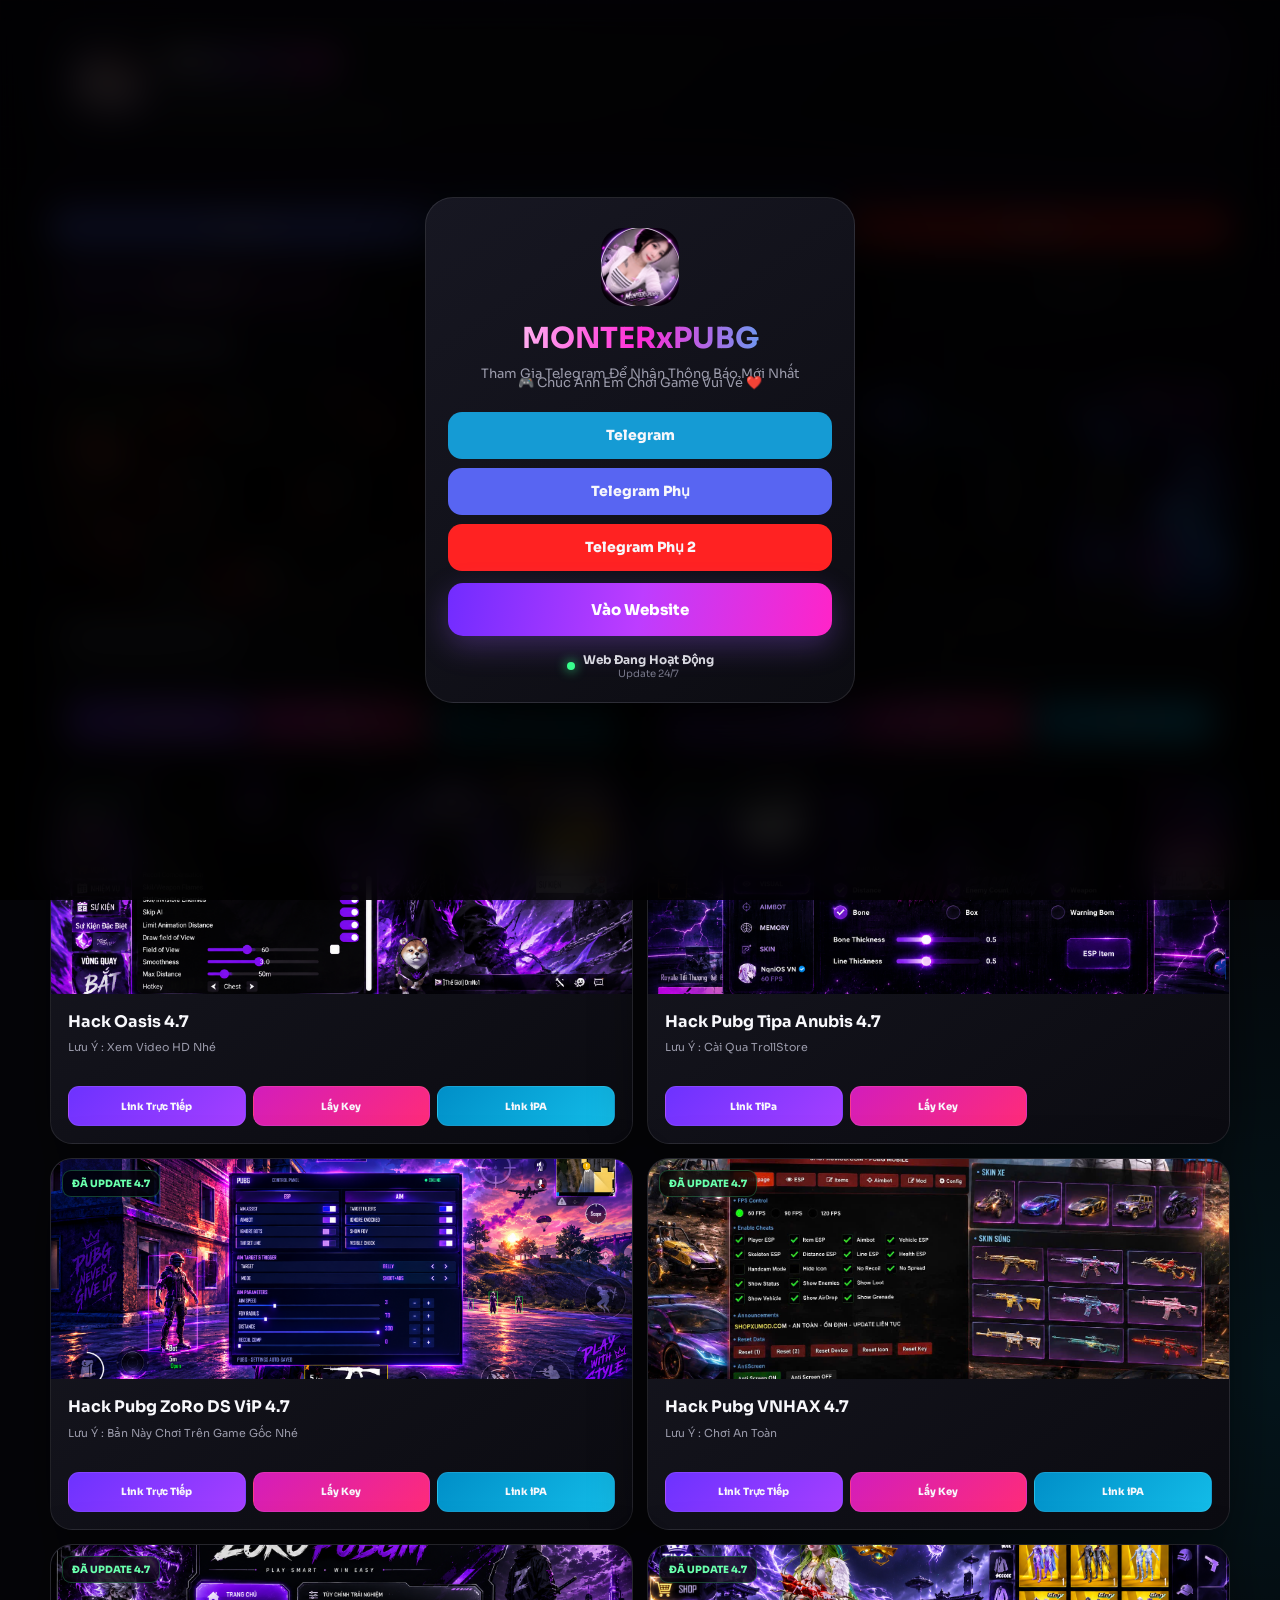
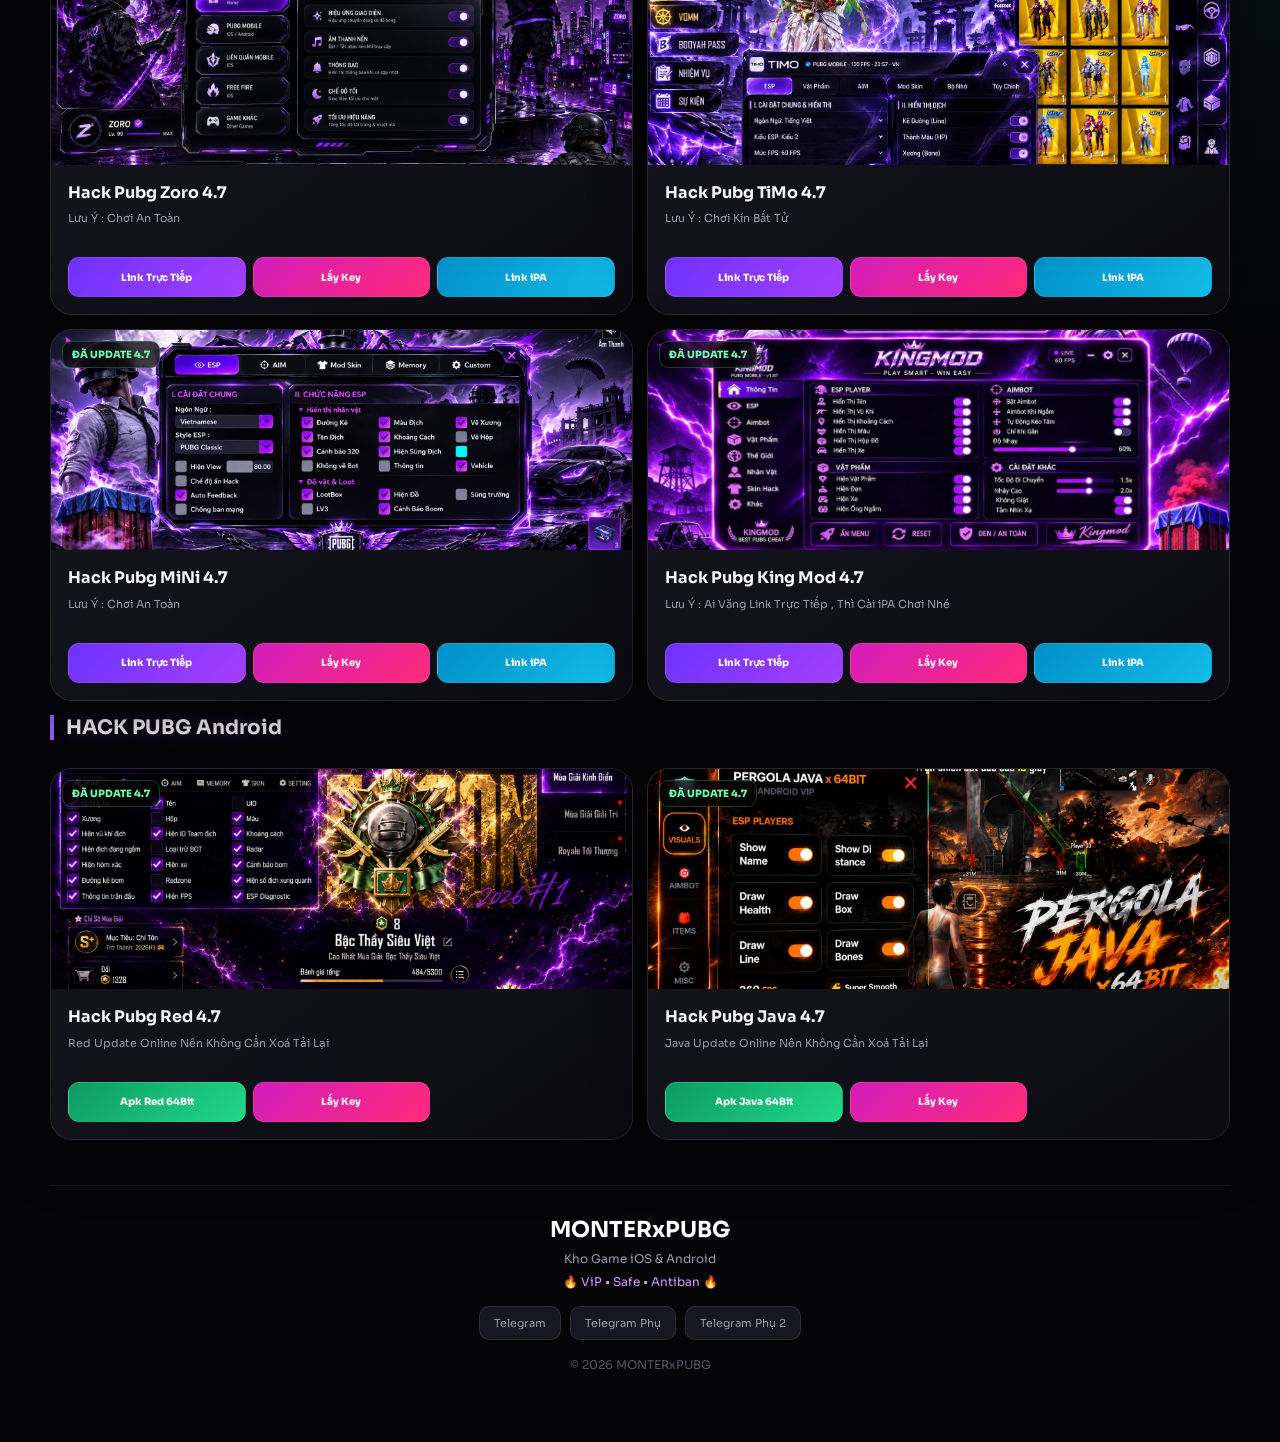
<file: index.html>
<!DOCTYPE html>
<html lang="vi">

<head>

    <meta charset="UTF-8">

    <meta name="viewport"
          content="width=device-width, initial-scale=1.0">

    <title>MONTER</title>

    <meta name="description"
          content="Kho Game iOS & Android">

    <link rel="preconnect" href="https://fonts.googleapis.com">
    <link rel="preconnect" href="https://fonts.gstatic.com" crossorigin>
    <link href="https://fonts.googleapis.com/css2?family=Sora:wght@600;700;800&display=swap" rel="stylesheet">

    <link rel="stylesheet" href="style.css">

</head>

<body>
<div id="logoLoader">
    <img src="./assets/logo/logoi.PNG" alt="MONTERxPUBG">
</div>
<div id="downloadPopup" class="download-popup">

    <div class="download-box">

        <h2>THÔNG BÁO</h2>

        <p class="download-version"></p>

        <p id="downloadMessage"></p>

        <a id="continueDownload" href="#">
            TIẾP TỤC
        </a>

        <button id="cancelDownload">
            Hủy
        </button>

    </div>

</div>

<audio id="bgmusic" loop preload="auto" playsinline>
    <source src="./assets/music/mt8.mp3" type="audio/mpeg">
</audio>

<!-- POPUP -->

<div id="popup" class="popup">

<div class="popup-box">

    <div class="popup-logo">
        <img src="./assets/logo/logoi.PNG" alt="MONTERxPUBG">
    </div>

    <h2>MONTERxPUBG</h2>

    <p class="popup-text">
Tham Gia Telegram Để Nhận Thông Báo Mới Nhất
</p>

<p class="popup-text2">
🎮 Chúc Anh Em Chơi Game Vui Vẻ ❤️
</p>

    <div class="popup-social">

        <a href="https://t.me/monterhax"
           class="popup-social-btn telegram"
           target="_blank">
            Telegram
        </a>

        <a href="https://t.me/montercheat"
           class="popup-social-btn discord"
           target="_blank">
            Telegram Phụ
        </a>

        <a href="https://t.me/MTPUBGiOS"
           class="popup-social-btn youtube"
           target="_blank">
            Telegram Phụ 2
        </a>

    </div>

    <button id="closePopup" class="popup-enter-btn">
        Vào Website
    </button>
<div class="popup-status">
    <span class="online-dot"></span>
    <div>
        <strong>Web Đang Hoạt Động</strong>
        <small>Update 24/7</small>
    </div>
</div>
</div>

</div>

<!-- HEADER -->

<header class="header">

    <div class="logo">

        <img src="./assets/logo/logoi.PNG" class="logo" alt="MONTERxPUBG">

    </div>

    <div class="header-text">

        <h1>MONTER</h1>

        <p>

            Kho Game iOS & Android
    
        </p>
        <p>

            Web Tải Hack & Lấy Key Free Mỗi Ngày
    
        </p>

    </div>

    <button class="header-menu" type="button" aria-label="Mở menu">
        <span></span><span></span><span></span>
    </button>

</header>

<!-- MOBILE MENU -->
<div class="menu-overlay" id="menuOverlay" aria-hidden="true"></div>
<aside class="mobile-menu" id="mobileMenu" aria-hidden="true" aria-label="Menu chính">
  <div class="mobile-menu-head">
    <strong>MONTERxPUBG</strong>
    <button type="button" class="menu-close" id="menuClose" aria-label="Đóng menu">×</button>
  </div>
  <div class="mobile-menu-links">
    <button type="button" data-menu-category="pubg">PUBG MOBILE</button>
    <button type="button" data-menu-category="lqm">LIÊN QUÂN</button>
    <button type="button" data-menu-category="freefire">FREE FIRE</button>
    <button type="button" data-menu-category="allgame">GAME KHÁC</button>
  </div>
  <div class="mobile-menu-social">
    <a href="https://t.me/monterhax" target="_blank" rel="noopener">Telegram</a>
    <a href="https://t.me/montercheat" target="_blank" rel="noopener">Telegram Phụ</a>
    <a href="https://t.me/MTPUBGiOS" target="_blank" rel="noopener">Telegram Phụ 2</a>
  </div>
</aside>

<!-- SOCIAL -->
<!-- ===== THÔNG BÁO ===== -->

<div class="news-bar">

    <div class="news-wrap">
        
        <div class="news-text">

            PUBG MOBILE 4.7 ĐÃ UPDATE ĐẦY ĐỦ • Tham Gia Nhóm Để Nhận Được Thông Báo Sớm Nhất • FREE FIRE ĐÃ UPDATE • LQM iOS ĐÃ UPDATE • KEY RESET 24H
            
        </div>
        
    </div>

</div>
<section class="social-top">

<a class="discord" href="https://discord.gg/yamuuUC6k">💬 Discord</a>

<a class="telegram" href="https://t.me/monterhax">✈ Telegram</a>

<a class="youtube" href="https://youtube.com/@monterios-m.o.d?si=j3nvL7ldtCmqcgjk">▶ YouTube</a>

</section>

<!-- CATEGORY NAV -->
<nav class="category-nav" aria-label="Danh mục game">
  <a class="active" href="#pubg" data-category="pubg">PUBG MOBILE</a>
  <a href="#lqm-section" data-category="lqm">LIÊN QUÂN</a>
  <a href="#freefire-section" data-category="freefire">FREE FIRE</a>
  <a href="#allgame-section" data-category="allgame">GAME KHÁC</a>
</nav>

<!-- MENU -->

<!-- BẮT ĐẦU PHẦN GAME -->
<!-- =========================
PUBG MOBILE
========================= -->

<section class="games game-section" id="pubg" data-game-section="pubg">

<h2>HACK PUBG iOS</h2>

<!-- Dracula Pro -->

<div class="game-card">
<div class="status updated">
    ĐÃ UPDATE 4.7
</div>
<div class="image-box">
    <img src="./assets/images/pubg-dracula.PNG">
</div>

<div class="game-card-body">

<h3>Hack Dracula Pro 4.7</h3>

<p>Lưu Ý : Bật Nhà Phát Triển iOS</p>

<div class="buttons">

    <a class="install" href="itms-services://?action=download-manifest&url=https%3A%2F%2Fappinstall.cloud%2Fplist%2Ffmdanift9999.plist%3Fv%3Dd24dc6b73326e55d">
        Link Trực Tiếp
    </a>

    <a class="key" href="https://link4sub.com/3pv7jpyh">
        Lấy Key
    </a>

    <a class="ipa" href="https://appinstall.cloud/package-cache/fmdanift9999/zc3lixo-f4028-fast.ipa?pcv=20260910-direct-cdn-v1&r2p=1">
Link iPA
</a>

</div>

</div>

</div>

<!-- Luxury -->
<div class="game-card">
    <div class="status updated">
    ĐÃ UPDATE 4.7
</div>
    <div class="image-box">
    <img src="./assets/images/pubg-luxury.PNG">
</div>

    <div class="game-card-body">

    <h3>Hack Pubg Luxury 4.7</h3>
    <p>Tap 3 Ngón Vào Màn Để Mở Menu</p>

    <div class="buttons">

    <a class="install" href="itms-services://?action=download-manifest&url=https%3A%2F%2Fappinstall.cloud%2Fplist%2Fhecoiwc02222.plist%3Fv%3Dd1a1a458d3748e2e">
        Link Trực Tiếp
    </a>

    <a class="key" href="https://link4sub.com/gdektf23">
        Lấy Key
    </a>

    <a class="ipa" href="https://appinstall.cloud/package-cache/hecoiwc02222/3ts7n0k-f4034-fast.ipa?pcv=20260910-direct-cdn-v1&r2p=1">
Link iPA
</a>

</div>

</div>

</div>

    <!-- OASIS -->

<div class="game-card">
<div class="status updated">
    ĐÃ UPDATE 4.7
</div>
<div class="image-box">
    <img src="./assets/images/pubg-oasis.PNG">
</div>

<div class="game-card-body">

<h3>Hack Oasis 4.7</h3>

<p>Lưu Ý : Xem Video HD Nhé</p>

<div class="buttons">

    <a class="install" href="itms-services://?action=download-manifest&url=https%3A%2F%2Fappinstall.cloud%2Fplist%2Fhsd58s5r1111.plist%3Fv%3D3269160326f98807">
        Link Trực Tiếp
    </a>

    <a class="key" href="https://link4sub.com/3pv7jpyh">
        Lấy Key
    </a>

    <a class="ipa" href="https://appinstall.cloud/package-cache/hsd58s5r1111/sgwq8fi-f3921-fast.ipa?pcv=20260910-direct-cdn-v1&r2p=1">
Link iPA
</a>

</div>

</div>

</div>
    
<!-- Tipa -->

<div class="game-card">
<div class="status updated">
    ĐÃ UPDATE 4.7
</div>
<div class="image-box">
    <img src="./assets/images/pubg-tipa.PNG">
</div>

<div class="game-card-body">

<h3>Hack Pubg Tipa Anubis 4.7</h3>

<p>Lưu Ý : Cài Qua TrollStore</p>

<div class="buttons">

    <a class="install tipa" href="https://appinstall.cloud/package-cache/tfb0b2v11111/xrgewul-f4014-fast.tipa?pcv=20260910-direct-cdn-v1&r2p=1">
        Link TiPa
    </a>

    <a class="key" href="https://link4sub.com/3pv7jpyh">
        Lấy Key
    </a>

</div>

</div>

</div>

    <!-- TOOL PUBG -->
<div class="game-card">
    <div class="status updated">
    ĐÃ UPDATE 4.7
</div>
    <div class="image-box">
    <img src="./assets/images/pubg-toolios.PNG">
</div>

    <div class="game-card-body">

    <h3>Hack Pubg ZoRo DS ViP 4.7</h3>
    <p>Lưu Ý : Bản Này Chơi Trên Game Gốc Nhé</p>

    <div class="buttons">

    <a class="install" href="itms-services://?action=download-manifest&url=https%3A%2F%2Fappinstall.cloud%2Fplist%2Fatetcy600000.plist%3Fv%3D9593e46fd06ac24a">
        Link Trực Tiếp
    </a>

    <a class="key" href="https://link4sub.com/3pv7jpyh">
        Lấy Key
    </a>

        <a class="ipa" href="https://appinstall.cloud/package-cache/atetcy600000/ecuegem-f4004-fast.ipa?pcv=20260910-direct-cdn-v1&r2p=1">
Link iPA
</a>
        
</div>

</div>

</div>

<!-- VNHAX PUBG -->

<div class="game-card">
<div class="status updated">
    ĐÃ UPDATE 4.7
</div>
<div class="image-box">
    <img src="./assets/images/pubg-vnhax.JPG">
</div>

<div class="game-card-body">

<h3>Hack Pubg VNHAX 4.7</h3>

<p>Lưu Ý : Chơi An Toàn</p>

<div class="buttons">

    <a class="install" href="itms-services://?action=download-manifest&url=https%3A%2F%2Fappinstall.cloud%2Fplist%2Fjp2tnws33333.plist%3Fv%3D4f66b5c82a2e2086">
        Link Trực Tiếp
    </a>

    <a class="key" href="https://link4sub.com/3pv7jpyh">
        Lấy Key
    </a>

    <a class="ipa" href="https://appinstall.cloud/package-cache/jp2tnws33333/ykxd8qg-f4031-fast.ipa?pcv=20260910-direct-cdn-v1&r2p=1">
Link iPA
</a>

</div>

</div>

</div>


<!-- PUBG ZORO -->

<div class="game-card">
<div class="status updated">
    ĐÃ UPDATE 4.7
</div>
<div class="image-box">
    <img src="./assets/images/pubg-zorov.PNG">
</div>

<div class="game-card-body">

<h3>Hack Pubg Zoro 4.7</h3>

<p>Lưu Ý : Chơi An Toàn</p>

<div class="buttons">

    <a class="install" href="itms-services://?action=download-manifest&url=https%3A%2F%2Fappinstall.cloud%2Fplist%2Forcghgcr5555.plist%3Fv%3D61dfe10750aa0ce1">
        Link Trực Tiếp
    </a>

    <a class="key" href="https://link4sub.com/x88ng33n">
        Lấy Key
    </a>

    <a class="ipa" href="https://appinstall.cloud/package-cache/orcghgcr5555/cqoc9yb-f3796-fast.ipa?pcv=20260910-direct-cdn-v1&r2p=1">
Link iPA
</a>
    
</div>

</div>

</div>

    <!-- Timo -->
<div class="game-card">
    <div class="status updated">
    ĐÃ UPDATE 4.7
</div>
    <div class="image-box">
    <img src="./assets/images/pubg-timo.PNG">
</div>

    <div class="game-card-body">

    <h3>Hack Pubg TiMo 4.7</h3>
    <p>Lưu Ý : Chơi Kín Bất Tử</p>

    <div class="buttons">

    <a class="install" href="https://ipa.authtool.app/api/install/6afb3e1308cfcbdaa0c1ab56">
        Link Trực Tiếp
    </a>

    <a class="key" href="https://link4sub.com/qb97ybjy">
        Lấy Key
    </a>

    <a class="ipa" href="https://is.gd/12mCD9">
Link iPA
</a>

</div>

</div>

</div>

    <!-- PUBG MINI -->
<div class="game-card">
    <div class="status updated">
    ĐÃ UPDATE 4.7
</div>
    <div class="image-box">
    <img src="./assets/images/pubg-mini.PNG">
</div>

    <div class="game-card-body">

    <h3>Hack Pubg MiNi 4.7</h3>
    <p>Lưu Ý : Chơi An Toàn</p>

    <div class="buttons">

    <a class="install" href="itms-services://?action=download-manifest&url=https%3A%2F%2Fappinstall.cloud%2Fplist%2Fisefebt91111.plist%3Fv%3Df6a49406f87941f3">
        Link Trực Tiếp
    </a>

    <a class="key" href="https://link4sub.com/3pv7jpyh">
        Lấy Key
    </a>

    <a class="ipa" href="https://appinstall.cloud/package-cache/isefebt91111/htqr9vp-f4032-fast.ipa?pcv=20260910-direct-cdn-v1&r2p=1">
Link iPA
</a>

</div>

</div>

</div>

    <!-- KING MOD -->
<div class="game-card">
    <div class="status updated">
    ĐÃ UPDATE 4.7
</div>
    <div class="image-box">
    <img src="./assets/images/pubg-kingmod.jpg">
</div>

    <div class="game-card-body">

    <h3>Hack Pubg King Mod 4.7</h3>
    <p>Lưu Ý : Ai Văng Link Trực Tiếp , Thì Cài iPA Chơi Nhé</p>

    <div class="buttons">

    <a class="install" href="itms-services://?action=download-manifest&url=https%3A%2F%2Fappinstall.cloud%2Fplist%2F17xw5r3p5555.plist%3Fv%3Df5956aa6212c7dc1">
        Link Trực Tiếp
    </a>

    <a class="key" href="https://link4sub.com/3pv7jpyh">
        Lấy Key
    </a>

    <a class="ipa" href="https://appinstall.cloud/package-cache/vk5yuwyh0000/vqnsq4v-f4008-fast.ipa?pcv=20260910-direct-cdn-v1&r2p=1">
Link iPA
</a>

</div>

</div>

</div>
    
 <h2>HACK PUBG Android</h2>
<!-- PUBG Android Red -->

<div class="game-card">
<div class="status updated">
    ĐÃ UPDATE 4.7
</div>
<div class="image-box">
    <img src="./assets/images/pubg-red.PNG">
</div>

<div class="game-card-body">

<h3>Hack Pubg Red 4.7</h3>

<p>Red Update Online Nên Không Cần Xoá Tải Lại</p>

<div class="buttons">

    <a class="install apk64" href="https://t.me/montercheat/200">
        Apk Red 64Bit
    </a>

    <a class="key" href="https://link4sub.com/jfkef8cz">
        Lấy Key
    </a>

</div>

</div>

</div>

<!-- PUBG Android Java -->

<div class="game-card">
<div class="status updated">
    ĐÃ UPDATE 4.7
</div>
<div class="image-box">
    <img src="./assets/images/pubg-java.PNG">
</div>

<div class="game-card-body">

<h3>Hack Pubg Java 4.7</h3>

<p>Java Update Online Nên Không Cần Xoá Tải Lại</p>

<div class="buttons">

    <a class="install apk64" href="https://t.me/montercheat/201">
        Apk Java 64Bit
    </a>

    <a class="key" href="https://link4sub.com/md2h4pyf">
        Lấy Key
    </a>

</div>

</div>

</div>

</section>

<!-- =========================
LIÊN QUÂN MOBILE
========================= -->

<section class="category game-section" id="lqm-section" data-game-section="lqm">

<h2 id="lqm">HACK LQM iOS</h2>

<!-- Dracula Pro -->

<div class="game-card">
<div class="status updated">
    ĐÃ UPDATE MÙA S4
</div>
<div class="image-box">
    <img src="./assets/images/lqm-dracula.JPG">
</div>

<div class="game-card-body">

<h3>Hack Liên Quân Dracula</h3>

<p>Liên Quân Mùa S4</p>

<div class="buttons">

    <a class="install" href="itms-services://?action=download-manifest&url=https%3A%2F%2Fappinstall.cloud%2Fplist%2Fpklbyzh25555.plist%3Fv%3D292bf428b2583ee1">
       Link Trực Tiếp
    </a>

    <a class="key" href="https://link4sub.com/ryfv76em">
        Lấy Key
    </a>

    <a class="ipa" href="https://appinstall.cloud/package-cache/pklbyzh25555/ke4p6bk-f2706-fast.ipa?pcv=20260910-direct-cdn-v1&r2p=1">
Link iPA
</a>

</div>

</div>

</div>

<!-- Chấp Tố Độc Quyền -->

<div class="game-card">
<div class="status updated">
    ĐÃ UPDATE MÙA S4
</div>
<div class="image-box">
    <img src="./assets/images/lqm-chaptodocquyen.png">
</div>

<div class="game-card-body">

<h3>Hack Liên Quân ZoRo Chấp Tố</h3>

<p>Liên Quân Mùa S4</p>

<div class="buttons">

    <a class="install" href="itms-services://?action=download-manifest&url=https%3A%2F%2Fappinstall.cloud%2Fplist%2Fyqqgevbn6666.plist%3Fv%3D41e147b417aa47de">
       Link Trực Tiếp
    </a>

    <a class="key" href="https://link4sub.com/3pv7jpyh">
        Lấy Key
    </a>

    <a class="ipa" href="https://appinstall.cloud/package-cache/yqqgevbn6666/wq0cged-f4027-fast.ipa?pcv=20260910-direct-cdn-v1&r2p=1">
Link iPA
</a>

</div>

</div>

</div>

<!-- YORO YONG -->

<div class="game-card">
<div class="status updated">
    ĐÃ UPDATE MÙA S4
</div>
<div class="image-box">
    <img src="./assets/images/lqm-yoroyong.jpg">
</div>

<div class="game-card-body">

<h3>Hack Liên Quân Cân Tố</h3>

<p>Lưu Ý : Không Dùng AimBot</p>
<p>Đừng Để Dồn Quá Nhiều Phiếu , Phang Chill Chill Cân Tố</p>

<div class="buttons">

    <a class="install" href="itms-services://?action=download-manifest&url=https%3A%2F%2Fappinstall.cloud%2Fplist%2Fskbpend38888.plist%3Fv%3Dfe7ee2d420e6aff2">
        Link Trực Tiếp
    </a>

    <a class="key" href="https://link4sub.com/3pv7jpyh">
        Lấy Key
    </a>
    
    <a class="ipa" href="https://appinstall.cloud/package-cache/skbpend38888/7ippq0m-f3489-fast.ipa?pcv=20260910-direct-cdn-v1&r2p=1">
Link iPA
</a>

</div>

</div>

</div>

    <!-- Zoro -->

<div class="game-card">
<div class="status updated">
    ĐÃ UPDATE MÙA S4
</div>
<div class="image-box">
    <img src="./assets/images/lqm-zoro.jpg">
</div>

<div class="game-card-body">

<h3>Hack Liên Quân ZoRo</h3>

<p>Liên Quân Mùa S4</p>

<div class="buttons">

    <a class="install" href="itms-services://?action=download-manifest&url=https%3A%2F%2Fappinstall.cloud%2Fplist%2F03vr6eix4444.plist%3Fv%3D2aa950d86201c101">
        Link Trực Tiếp
    </a>

    <a class="key" href="https://link4sub.com/k3u2pmdc">
        Lấy Key
    </a>

    <a class="ipa" href="https://appinstall.cloud/package-cache/03vr6eix4444/vkak8vk-f4044-fast.ipa?pcv=20260910-direct-cdn-v1&r2p=1">
Link iPA
</a>

</div>

</div>

</div>

    <!-- ZORO VIP -->

<div class="game-card">
<div class="status updated">
    ĐÃ UPDATE MÙA S4
</div>
<div class="image-box">
    <img src="./assets/images/lqm-zorov2.jpg">
</div>

<div class="game-card-body">

<h3>Hack Liên Quân ZoRo Vip</h3>

<p>Liên Quân Mùa S4</p>

<div class="buttons">

    <a class="install" href="itms-services://?action=download-manifest&url=https%3A%2F%2Fappinstall.cloud%2Fplist%2Fg3arzqfs5555.plist%3Fv%3D7f3f97ee6e9320fc">
        Link Trực Tiếp
    </a>

    <a class="key" href="https://link4sub.com/tj82azxg">
        Lấy Key
    </a>

    <a class="ipa" href="https://appinstall.cloud/package-cache/g3arzqfs5555/su8no85-f3296-fast.ipa?pcv=20260910-direct-cdn-v1&r2p=1">
Link iPA
</a>
</div>

</div>

</div>

    <!-- ZORO CHẤP TỐ ESP -->

<div class="game-card">
<div class="status updated">
    ĐÃ UPDATE MÙA S4
</div>
<div class="image-box">
    <img src="./assets/images/lqm-zorochaptoesp.PNG">
</div>

<div class="game-card-body">

<h3>Hack Liên Quân ZoRo Chấp Tố Esp</h3>

<p>Liên Quân Mùa S4</p>

<div class="buttons">

    <a class="install" href="itms-services://?action=download-manifest&url=https%3A%2F%2Fappinstall.cloud%2Fplist%2Fbuddv1iv4444.plist%3Fv%3D23dfb247d3810fa5">
        Link Trực Tiếp
    </a>

    <a class="key" href="https://link4sub.com/3pv7jpyh">
        Lấy Key
    </a>

    <a class="ipa" href="https://appinstall.cloud/package-cache/buddv1iv4444/kloeovk-f4029-fast.ipa?pcv=20260910-direct-cdn-v1&r2p=1">
Link iPA
</a>
</div>

</div>

</div>

    <!-- ADR ZORO CHẤP TỐ ESP -->

<div class="game-card">
<div class="status updated">
    ĐÃ UPDATE MÙA S4
</div>
<div class="image-box">
    <img src="./assets/images/lqm-adrchapto.JPG">
</div>

<div class="game-card-body">

<h3>Hack Liên Quân ZoRo Chấp Tố Esp</h3>

<p>Bản Này Dành Cho Android Chấp Tố</p>

<div class="buttons">

    <a class="install" href="https://appinstall.cloud/package-cache/oe0uhn011111/jdsx4fk-f2878-fast.apk?pcv=20260910-direct-cdn-v1&r2p=1">
        Link Apk
    </a>

    <a class="key" href="https://link4sub.com/3pv7jpyh">
        Lấy Key
    </a>

</div>

</div>

</div>

</section>
<!-- =========================
FREE FIRE
========================= -->

<section class="category game-section" id="freefire-section" data-game-section="freefire">

<h2 id="ff">HACK FREE FIRE iOS</h2>

<!-- Free Fire iOS -->

<div class="game-card">
<div class="status updated">
    ĐÃ UPDATE Ob55
</div>
<div class="image-box">
    <img src="./assets/images/freefire-sophiacheat.jpg">
</div>

<div class="game-card-body">

<h3>Hack Free Fire SophiaCheat</h3>
    
<div class="buttons">

    <a class="ipa" href="https://appinstall.cloud/package-cache/hfcq44q33333/0ugg73i-f3591-fast.ipa?pcv=20260910-direct-cdn-v1&r2p=1">
Link iPA
</a>

    <a class="key" href="https://link4sub.com/3pv7jpyh">
        Lấy Key
    </a>
</div>

</div>

</div>

    <!-- Free Fire Proxy -->

<div class="game-card">
<div class="status updated">
    ĐÃ UPDATE Ob55
</div>
<div class="image-box">
    <img src="./assets/images/freefire-proxy.PNG">
</div>

<div class="game-card-body">

<h3>Hack Free Fire Proxy</h3>
    
<div class="buttons">

    <a class="install" href="http://180.93.33.219:4002/mizze/">
        Link Trực Tiếp
    </a>

    <a class="key" href="https://link4sub.com/3pv7jpyh">
        Lấy Key
    </a>

</div>

</div>

</div>

    <!-- Free Fire GG -->

<div class="game-card">
<div class="status updated">
    ĐÃ UPDATE Ob55
</div>
<div class="image-box">
    <img src="./assets/images/freefire-gamegoc.PNG">
</div>

<div class="game-card-body">

<h3>Hack Free Fire VN</h3>
<p>Lưu Ý : Bản Này Chơi Trên Game Gốc Nhé</p>
    
<div class="buttons">

    <a class="install" href="itms-services://?action=download-manifest&url=https%3A%2F%2Fappinstall.cloud%2Fplist%2Fiixa99l33333.plist%3Fv%3D757e97c845a5f0e1">
        Link Trực Tiếp
    </a>

    <a class="key" href="https://link4sub.com/3pv7jpyh">
        Lấy Key
    </a>

    <a class="ipa" href="https://appinstall.cloud/package-cache/iixa99l33333/bqmcqmb-f4005-fast.ipa?pcv=20260910-direct-cdn-v1&r2p=1">
Link iPA
</a>
    
</div>

</div>

</div>
    
<!-- Free Fire Migul -->

<div class="game-card">
<div class="status updated">
    ĐÃ UPDATE Ob55
</div>
<div class="image-box">
    <img src="./assets/images/freefire-migul.PNG">
</div>

<div class="game-card-body">

<h3>Hack Free Fire Migul</h3>

<p>Bản Này Gần Như Đã Fix All Lỗi Văng Nếu Máy Của Anh Em Mạnh</p>
<p>Máy Yếu Từ 11Prm Không Chịu Nổi Sẽ Văng Nhiều Hơn</p>
    
<div class="buttons">

    <a class="install" href="itms-services://?action=download-manifest&url=https%3A%2F%2Fappinstall.cloud%2Fplist%2Fvjgqyr522222.plist%3Fv%3D19a30e34aea02799">
        Link Trực Tiếp
    </a>

    <a class="key" href="https://link4sub.com/3pv7jpyh">
        Lấy Key
    </a>

    <a class="ipa" href="https://appinstall.cloud/package-cache/vjgqyr522222/a0v0whg-f3557-fast.ipa?pcv=20260910-direct-cdn-v1&r2p=1">
Link iPA
</a>

</div>

</div>

</div>

    <!-- Free Fire ZoRo -->

<div class="game-card">
<div class="status updated">
    ĐÃ UPDATE Ob55
</div>
<div class="image-box">
    <img src="./assets/images/freefire-zoro.PNG">
</div>

<div class="game-card-body">

<h3>Hack Free Fire ZoRo</h3>

<p>Bản Này Hỗ Trợ All iOS</p>
    
<div class="buttons">

    <a class="ipa" href="https://appinstall.cloud/package-cache/mk4qwuhb1111/stkwvqx-f2792-fast.ipa?pcv=20260910-direct-cdn-v1&r2p=1">
Link iPA
</a>

    <a class="key" href="https://link4sub.com/p3yurmn2">
        Lấy Key
    </a>

</div>

</div>

</div>
    
<!-- Tipa Free Fire -->

<div class="game-card">
<div class="status updated">
    ĐÃ UPDATE Ob55
</div>
<div class="image-box">
    <img src="./assets/images/freefire-tipa.PNG">
</div>

<div class="game-card-body">

<h3>Tipa Free Fire</h3>

<p>Cài Qua TrollStore Hỗ Trợ iOS Thấp</p>

<div class="buttons">

    <a class="install tipa" href="https://appinstall.cloud/package-cache/8y7rbsl55555/jlifmts-f3216-fast.tipa?pcv=20260910-direct-cdn-v1&r2p=1">
       Link TiPA
    </a>

    <a class="key" href="https://link4sub.com/gah5tuej">
        Lấy Key
    </a>

</div>

</div>

</div>

<!-- Tipa Free Fire Max -->

<div class="game-card">
<div class="status updated">
    ĐÃ UPDATE Ob55
</div>
<div class="image-box">
    <img src="./assets/images/freefiremax-tipa.PNG">
</div>

<div class="game-card-body">

<h3>Tipa Free Fire Max</h3>

<p>Cài Qua TrollStore Hỗ Trợ iOS Thấp</p>

<div class="buttons">

    <a class="install tipa" href="https://appinstall.cloud/package-cache/wlltmktt2222/n16q0zk-f2749-fast.tipa?pcv=20260910-direct-cdn-v1&r2p=1">
        Link TiPA
    </a>

    <a class="key" href="https://link4sub.com/hrm467as">
        Lấy Key
    </a>

</div>
    
</div>

</div>
    
</section>
<!-- =========================
GAME KHÁC
========================= -->
    
<section class="category game-section" id="allgame-section" data-game-section="allgame">

<h2 id="other">HACK ALL GAME iOS</h2>

<!-- Play Together -->

<div class="game-card">
<div class="status updated">
    ĐÃ UPDATE
</div>
<div class="image-box">
    <img src="./assets/images/playtogether-ios.PNG">
</div>

<div class="game-card-body">

<h3>Hack Play Together</h3>

<p>Play Together</p>

<div class="buttons">

    <a class="install" href="itms-services://?action=download-manifest&url=https%3A%2F%2Fappinstall.cloud%2Fplist%2Fiu0ehzi00000.plist%3Fv%3Dc336f5a381946ca2">
        Link Trực Tiếp
    </a>

    <a class="key" href="https://link4sub.com/3pv7jpyh">
        Lấy Key
    </a>

    <a class="ipa" href="https://appinstall.cloud/package-cache/iu0ehzi00000/mubjepm-f4023-fast.ipa?pcv=20260910-direct-cdn-v1&r2p=1">
Link iPA
</a>
    
</div>

</div>

</div>

<!-- Zing Speed -->

<div class="game-card">
<div class="status updated">
    ĐÃ UPDATE
</div>
<div class="image-box">
    <img src="./assets/images/zingspeed-ios.PNG">
</div>

<div class="game-card-body">

<h3>Hack Zing Speed</h3>

<p>Zing Speed Mobile</p>

<div class="buttons">

    <a class="ipa" href="https://appinstall.cloud/package-cache/an9warfu7777/ytng9yy-f3844-fast.ipa?pcv=20260910-direct-cdn-v1&r2p=1">
Link iPA
</a>

    <a class="key" href="https://link4sub.com/gevtu6ww">
        Lấy Key
    </a>

</div>

</div>

</div>

<!-- Delta Force -->

<div class="game-card">
<div class="status updated">
    ĐÃ UPDATE
</div>
<div class="image-box">
    <img src="./assets/images/deltaforce-ios.PNG">
</div>

<div class="game-card-body">

<h3>Hack Delta Force</h3>

<p>Lưu Ý : Nhớ Bật Nhà Phát Triển</p>

<div class="buttons">

    <a class="install" href="itms-services://?action=download-manifest&url=https%3A%2F%2Fappinstall.cloud%2Fplist%2Fxk5wme988888.plist%3Fv%3Dad482a0ecc5a358a">
        Link Trực Tiếp
    </a>

    <a class="key" href="https://link4sub.com/rw3723wq">
        Lấy Key
    </a>

    <a class="ipa" href="https://appinstall.cloud/package-cache/xk5wme988888/rzrxp54-f3629-fast.ipa?pcv=20260910-direct-cdn-v1&r2p=1">
Link iPA
</a>
    
</div>

</div>

</div>

<!-- Liên Minh Tốc Chiến -->

<div class="game-card">
<div class="status updated">
    ĐÃ UPDATE
</div>
<div class="image-box">
    <img src="./assets/images/lmtc-ios.PNG">
</div>

<div class="game-card-body">

<h3>Hack Liên Minh Tốc Chiến</h3>

<p>Wild Rift</p>

<div class="buttons">

    <a class="install" href="itms-services://?action=download-manifest&url=https%3A%2F%2Fappinstall.cloud%2Fplist%2Fzacgoaks0000.plist%3Fv%3Dc31cd9d701ba1fc5">
        Link Trực Tiếp
    </a>

    <a class="key" href="https://link4sub.com/5kk86ya2">
        Lấy Key
    </a>

    <a class="ipa" href="https://appinstall.cloud/package-cache/zacgoaks0000/yyilqka-f3340-fast.ipa?pcv=20260910-direct-cdn-v1&r2p=1">
Link iPA
</a>

</div>

</div>

</div>

    <!-- Liên Minh Tốc Chiến ViP -->

<div class="game-card">
<div class="status updated">
    ĐÃ UPDATE
</div>
<div class="image-box">
    <img src="./assets/images/lmtcvip-ios.PNG">
</div>

<div class="game-card-body">

<h3>Hack Liên Minh Tốc Chiến Vip</h3>

<p>Bản Này Có Mod Full Skin</p>

<div class="buttons">

    <a class="install" href="itms-services://?action=download-manifest&url=https%3A%2F%2Fappinstall.cloud%2Fplist%2Fqwhb3dp55555.plist%3Fv%3D8bcbb2064f6f89f4">
        Link Trực Tiếp
    </a>

    <a class="key" href="https://link4sub.com/j3xuvcgb">
        Lấy Key
    </a>

    <a class="ipa" href="https://appinstall.cloud/package-cache/qwhb3dp55555/invp7n4-f4024-fast.ipa?pcv=20260910-direct-cdn-v1&r2p=1">
Link iPA
</a>
    
</div>

</div>

</div>
    
<!-- Fc Mobile -->

<div class="game-card">
<div class="status updated">
    ĐÃ UPDATE
</div>
<div class="image-box">
    <img src="./assets/images/fcmobile-ios.JPG">
</div>

<div class="game-card-body">

<h3>Hack Fc Mobile</h3>

<p>Lưu Ý : Không Phải Chức Năng Gì Cũng Bật Được Mọi Lúc Mọi Nơi</p>

<div class="buttons">

    <a class="install" href="itms-services://?action=download-manifest&url=https%3A%2F%2Fappinstall.cloud%2Fplist%2Ffyhqllhp6666.plist%3Fv%3D325a08c3b144b4f8">
        Link Trực Tiếp
    </a>

    <a class="key" href="https://link4sub.com/tts9hznz">
        Lấy Key
    </a>

    <a class="ipa" href="https://appinstall.cloud/package-cache/fyhqllhp6666/cxmvydt-f4022-fast.ipa?pcv=20260910-direct-cdn-v1&r2p=1">
Link iPA
</a>
    
</div>
    
</div>

</div>

    <!-- Valorant Mobile -->

<div class="game-card">
<div class="status updated">
    ĐÃ UPDATE
</div>
<div class="image-box">
    <img src="./assets/images/valorant-ios.JPG">
</div>

<div class="game-card-body">

<h3>Hack Valorant Mobile</h3>

<p>Lưu Ý : Nhớ Bật Nhà Phát Triển Lên</p>

<div class="buttons">

    <a class="install" href="itms-services://?action=download-manifest&url=https%3A%2F%2Fappinstall.cloud%2Fplist%2Fvnadoknl1111.plist%3Fv%3D515f2d982298ab4f">
        Link Trực Tiếp
    </a>

    <a class="key" href="https://link4sub.com/jcjgaqpu">
        Lấy Key
    </a>

    <a class="ipa" href="https://appinstall.cloud/package-cache/vnadoknl1111/l1sq3g2-f3693-fast.ipa?pcv=20260910-direct-cdn-v1&r2p=1">
Link iPA
</a>
    
</div>
    
</div>

</div>

    <!-- OXIDE iOS -->

<div class="game-card">
<div class="status updated">
    ĐÃ UPDATE
</div>
<div class="image-box">
    <img src="./assets/images/oxide-ios.PNG">
</div>

<div class="game-card-body">

<h3>Hack Oxide iOS</h3>

<p>• Lưu Ý : 1 Key Nhập 2 Lần Là Được</p>

<div class="buttons">

    <a class="install" href="itms-services://?action=download-manifest&url=https%3A%2F%2Fappinstall.cloud%2Fplist%2Fxwmtwsb93333.plist%3Fv%3Dbcb4e0944096d76f">
        Link Trực Tiếp
    </a>

    <a class="key" href="https://link4sub.com/eh44fp7v">
        Lấy Key
    </a>

    <a class="ipa" href="https://appinstall.cloud/package-cache/xwmtwsb93333/ahdnc1e-f3099-fast.ipa?pcv=20260910-direct-cdn-v1&r2p=1">
Link iPA
</a>
    
</div>
    
</div>

</div>

    <!-- COUNTER FLAME -->

<div class="game-card">
<div class="status updated">
    ĐÃ UPDATE
</div>
<div class="image-box">
    <img src="./assets/images/flame-ios.PNG">
</div>

<div class="game-card-body">

<h3>Hack Counter Flame iOS</h3>

<div class="buttons">

    <a class="ipa" href="https://appinstall.cloud/package-cache/4zqoa3jp3333/i3iskxk-f3186-fast.ipa?pcv=20260910-direct-cdn-v1&r2p=1">
Link iPA
</a>

    <a class="key" href="https://link4sub.com/uxkp7rnb">
        Lấy Key
    </a>
    
</div>
    
</div>

</div>
</section>
<!-- =========================
FOOTER
========================= -->

<footer class="footer">


<h2>

MONTERxPUBG

</h2>

<p>

Kho Game iOS & Android

</p>
    
<p class="footer-slogan">
🔥 ViP • Safe • Antiban 🔥
</p>
    
<div class="social">

<a
href="https://t.me/monterhax">

Telegram

</a>

<a
href="https://t.me/montercheat">

Telegram Phụ

</a>

<a
href="https://t.me/mthackpubg">

Telegram Phụ 2

</a>

</div>

<p class="copyright">

© 2026 MONTERxPUBG

</p>

</footer>

<!-- Back To Top -->
<button id="backToTop" class="back-to-top">
⬆️
</button>

<!-- =========================
SCRIPT
========================= -->
<script src="script.js"></script>

</body>
</html>
</file>
<file: style.css>
@import url('https://fonts.googleapis.com/css2?family=Sora:wght@500;600;700;800&display=swap');

:root{
  --bg:#050508; --panel:#101018; --panel2:#171722; --text:#f7f7fb; --muted:#9a9aaa;
  --purple:#9b5cff; --pink:#ff2bd6; --cyan:#18d9ff; --green:#4dff9a;
  --line:rgba(255,255,255,.09); --shadow:0 18px 55px rgba(0,0,0,.45);
  --r:22px; --font:'Sora',-apple-system,BlinkMacSystemFont,'Segoe UI',sans-serif;
}
*{box-sizing:border-box;margin:0;padding:0;-webkit-tap-highlight-color:transparent}
html{scroll-behavior:smooth;scroll-padding-top:90px}
body{min-height:100vh;background:radial-gradient(circle at 50% -10%,rgba(126,62,255,.22),transparent 32%),radial-gradient(circle at 100% 45%,rgba(0,210,255,.08),transparent 28%),var(--bg);color:var(--text);font-family:var(--font);padding-bottom:40px;overflow-x:hidden}
body:before{content:"";position:fixed;inset:0;pointer-events:none;background-image:linear-gradient(rgba(255,255,255,.018) 1px,transparent 1px),linear-gradient(90deg,rgba(255,255,255,.018) 1px,transparent 1px);background-size:42px 42px;mask-image:linear-gradient(to bottom,#000,transparent 85%);z-index:-1}
a{color:inherit;text-decoration:none} img{display:block;max-width:100%}

/* logo loader */
#logoLoader{position:fixed;inset:0;display:flex;align-items:center;justify-content:center;background:#030305;z-index:100000;transition:.5s}
#logoLoader img{width:110px;height:110px;object-fit:contain;filter:drop-shadow(0 0 24px rgba(155,92,255,.75));animation:logoPulse 1.5s ease-in-out infinite}
@keyframes logoPulse{50%{transform:scale(1.08);filter:drop-shadow(0 0 40px rgba(255,43,214,.8))}}

/* popup */
.popup{position:fixed;inset:0;z-index:99999;display:flex;align-items:center;justify-content:center;padding:18px;background:rgba(0,0,0,.88);backdrop-filter:blur(18px);-webkit-backdrop-filter:blur(18px);transition:.3s}
.popup-box{position:relative;width:min(92%,430px);padding:30px 22px 22px;text-align:center;background:linear-gradient(145deg,#171722,#0c0c12);border:1px solid rgba(255,255,255,.1);border-radius:28px;box-shadow:0 30px 100px #000;overflow:hidden}
.popup-box:before{content:"";position:absolute;inset:-2px;background:linear-gradient(90deg,var(--pink),var(--purple),var(--cyan),var(--pink));background-size:300%;animation:borderMove 5s linear infinite;z-index:-2}
.popup-box:after{content:"";position:absolute;inset:2px;border-radius:26px;background:#111119;z-index:-1}
@keyframes borderMove{to{background-position:300%}}
.popup-logo{width:78px;height:78px;margin:0 auto 14px;border-radius:22px;overflow:hidden}.popup-logo img{width:100%;height:100%;object-fit:cover;filter:drop-shadow(0 0 18px rgba(155,92,255,.7))}
.popup-box h2{font-size:29px;margin-bottom:8px;background:linear-gradient(90deg,#fff,var(--pink),var(--cyan));-webkit-background-clip:text;background-clip:text;color:transparent}
.popup-text,.popup-text2{font-size:13px;color:var(--muted);line-height:1.6}.popup-text2{margin-top:-12px}
.popup-social{display:grid;gap:9px;margin:18px 0 12px}.popup-social-btn{height:47px;border-radius:14px;display:flex;align-items:center;justify-content:center;font-size:14px;font-weight:800}.popup-social-btn.telegram{background:#159bd4}.popup-social-btn.discord{background:#5865f2}.popup-social-btn.youtube{background:#f22}
.popup-enter-btn{width:100%;height:53px;border:0;border-radius:15px;color:#fff;font:800 15px var(--font);background:linear-gradient(100deg,#712cff,#bd3dff,#ff24c8);box-shadow:0 10px 30px rgba(155,92,255,.3);cursor:pointer}.popup-status{display:flex;justify-content:center;gap:8px;align-items:center;margin-top:16px;color:#d8d8e0;font-size:12px}.popup-status small{display:block;color:#777789}.online-dot{width:8px;height:8px;border-radius:50%;background:#38ff8d;box-shadow:0 0 12px #38ff8d}

/* header */
.header{width:min(1180px,calc(100% - 28px));margin:18px auto 14px;padding:20px 22px;display:flex;align-items:center;gap:18px;border:1px solid var(--line);border-radius:26px;background:linear-gradient(135deg,rgba(22,22,33,.95),rgba(10,10,16,.9));box-shadow:var(--shadow);position:relative;overflow:hidden}
.header:after{content:"";position:absolute;width:220px;height:220px;right:-90px;top:-120px;background:rgba(155,92,255,.2);filter:blur(45px);border-radius:50%}
.header>.logo{width:74px;height:74px;flex:0 0 74px;border-radius:20px;overflow:hidden;border:1px solid rgba(255,255,255,.12);box-shadow:0 0 30px rgba(155,92,255,.35)}
.header>.logo img{width:100%;height:100%;object-fit:cover}.header-text{position:relative;z-index:1}.header-text h1{font-size:clamp(24px,5vw,38px);font-weight:800;letter-spacing:-1px;background:linear-gradient(90deg,#fff,var(--purple),var(--pink),var(--cyan));-webkit-background-clip:text;background-clip:text;color:transparent}.header-text p{color:var(--muted);font-size:12px;margin-top:4px}

.news-bar{width:min(1180px,calc(100% - 28px));margin:0 auto 12px;border:1px solid rgba(155,92,255,.22);border-radius:14px;background:rgba(120,60,255,.08);overflow:hidden}.news-wrap{overflow:hidden;white-space:nowrap}.news-text{display:inline-block;padding:10px 0 10px 100%;font-size:11px;color:#ddd;animation:ticker 22s linear infinite}@keyframes ticker{to{transform:translateX(-100%)}}
.social-top{width:min(1180px,calc(100% - 28px));margin:0 auto 15px;display:grid;grid-template-columns:repeat(3,1fr);gap:9px}.social-top a{padding:11px;text-align:center;border-radius:13px;font-size:12px;font-weight:800;border:1px solid rgba(255,255,255,.08);box-shadow:0 8px 25px rgba(0,0,0,.25)}.social-top .telegram{background:#118dcc}.social-top .discord{background:#5865f2}.social-top .youtube{background:#e31d1d}

/* category navigation */
.category-nav{position:sticky;top:8px;z-index:100;width:min(1180px,calc(100% - 28px));margin:0 auto 20px;padding:6px;display:grid;grid-template-columns:repeat(4,1fr);gap:5px;border:1px solid var(--line);border-radius:17px;background:rgba(12,12,18,.88);backdrop-filter:blur(18px);box-shadow:0 12px 35px rgba(0,0,0,.4)}.category-nav a{padding:12px 5px;border-radius:12px;text-align:center;font-size:11px;font-weight:800;color:#9999a8;transition:.2s}.category-nav a:hover,.category-nav a.active{color:#fff;background:linear-gradient(135deg,rgba(142,73,255,.35),rgba(255,43,214,.18));box-shadow:inset 0 0 0 1px rgba(155,92,255,.25),0 0 20px rgba(155,92,255,.1)}

/* sections/cards */
.games,.category{width:min(1180px,calc(100% - 28px));margin:0 auto 32px}.games>h2,.category>h2{font-size:20px;margin:0 0 14px;padding-left:12px;border-left:4px solid var(--purple);text-shadow:0 0 20px rgba(155,92,255,.35)}
.games,.category{display:grid;grid-template-columns:repeat(2,minmax(0,1fr));gap:14px}.games>h2,.category>h2{grid-column:1/-1}.game-card{position:relative;overflow:hidden;border:1px solid var(--line);border-radius:var(--r);background:linear-gradient(145deg,rgba(24,24,34,.96),rgba(11,11,17,.98));box-shadow:var(--shadow);transition:transform .2s,border-color .2s,box-shadow .2s}.game-card:hover{transform:translateY(-3px);border-color:rgba(155,92,255,.4);box-shadow:0 20px 60px rgba(0,0,0,.55),0 0 30px rgba(155,92,255,.08)}.status{position:absolute;z-index:2;top:11px;left:11px;padding:6px 9px;border-radius:9px;background:rgba(0,0,0,.72);border:1px solid rgba(77,255,154,.25);color:#69ffac;font-size:10px;font-weight:800;backdrop-filter:blur(8px)}.image-box{height:190px;background:#09090d;overflow:hidden}.image-box img{width:100%;height:100%;object-fit:cover;transition:transform .35s;}.game-card:hover .image-box img{transform:scale(1.035)}.game-card-body{padding:15px}.game-card-body h3{font-size:16px;line-height:1.35;margin-bottom:7px}.game-card-body p{font-size:11px;line-height:1.55;color:var(--muted);min-height:34px}.buttons{display:grid;grid-template-columns:repeat(3,1fr);gap:7px;margin-top:13px}.buttons a{display:flex;align-items:center;justify-content:center;min-height:40px;padding:7px 5px;border-radius:11px;font-size:10px;font-weight:800;border:1px solid rgba(255,255,255,.08);background:#1b1b25;transition:.18s}.buttons a:hover{transform:translateY(-1px);filter:brightness(1.12)}.buttons .install{background:linear-gradient(135deg,#6d32ff,#a53fff)}.buttons .key{background:linear-gradient(135deg,#d31dbb,#ff2b79)}.buttons .ipa{background:linear-gradient(135deg,#008fc8,#13bce8)}.buttons .apk64,.buttons .apk32{background:linear-gradient(135deg,#0d9b63,#20d888)}

/* download popup */
.download-popup{position:fixed;inset:0;z-index:99998;display:none;align-items:center;justify-content:center;padding:20px;background:rgba(0,0,0,.82);backdrop-filter:blur(12px)}.download-box{width:min(92%,390px);padding:25px 20px;border:1px solid rgba(155,92,255,.35);border-radius:22px;background:#12121b;box-shadow:0 25px 80px #000;text-align:center}.download-box h2{font-size:22px}.download-version{color:#c98cff;font-weight:800;margin:10px 0}.download-box p{font-size:13px;color:#aaa;line-height:1.5}.download-box a,.download-box button{width:100%;display:block;margin-top:12px;padding:13px;border:0;border-radius:12px;font:800 13px var(--font);cursor:pointer}.download-box a{background:linear-gradient(100deg,#7d3cff,#e03dff);color:#fff}.download-box button{background:#24242e;color:#fff}

/* footer */
.footer{width:min(1180px,calc(100% - 28px));margin:45px auto 0;padding:30px 20px;text-align:center;border-top:1px solid var(--line);color:var(--muted)}.footer h2{color:#fff;font-size:22px}.footer p{font-size:12px;margin-top:8px}.footer-slogan{color:#d69cff!important}.social{display:flex;justify-content:center;gap:9px;margin:17px 0}.social a{padding:9px 14px;border-radius:10px;background:#171721;border:1px solid var(--line);font-size:11px}.copyright{opacity:.55}.back-to-top{position:fixed;right:16px;bottom:18px;width:45px;height:45px;border:1px solid rgba(155,92,255,.35);border-radius:50%;background:#171721;color:#fff;display:flex;align-items:center;justify-content:center;opacity:0;pointer-events:none;transition:.2s;z-index:90}.back-to-top.show{opacity:1;pointer-events:auto}
.no-scroll{overflow:hidden}

@media(max-width:760px){.header{padding:16px}.header>.logo{width:62px;height:62px;flex-basis:62px}.header-text p{font-size:10px}.social-top{grid-template-columns:1fr}.category-nav{top:5px;grid-template-columns:repeat(2,1fr)}.games,.category{grid-template-columns:1fr;gap:12px}.image-box{height:205px}.buttons a{font-size:10px}.game-card-body h3{font-size:15px}}
@media(min-width:1100px){.image-box{height:220px}.game-card-body{padding:17px}}


/* =========================================================
   MONTERxPUBG — GIAO DIỆN THEO ẢNH MẪU
   Chỉ thay đổi phần trình bày, giữ nguyên nội dung/link.
   ========================================================= */
@media (max-width: 900px){
  html{scroll-padding-top:10px}
  body{
    background:
      radial-gradient(circle at 50% 0%,rgba(116,45,255,.18),transparent 28%),
      radial-gradient(circle at 100% 55%,rgba(0,180,255,.045),transparent 30%),
      #050508;
    padding-bottom:18px;
  }

  /* Header */
  .header{
    width:100%;
    margin:0;
    padding:30px 20px 18px 35px;
    min-height:150px;
    gap:20px;
    border:0;
    border-bottom:1px solid rgba(155,92,255,.20);
    border-radius:0;
    background:linear-gradient(180deg,#191029 0%,#0d0818 100%);
    box-shadow:0 8px 35px rgba(95,35,190,.16);
  }
  .header:after{
    width:230px;height:180px;
    right:-70px;top:-85px;
    background:rgba(155,92,255,.20);
    filter:blur(48px);
  }
  .header>.logo{
    width:100px;height:100px;flex:0 0 100px;
    border-radius:50%;
    border:2px solid #a34cff;
    background:#09090f;
    box-shadow:0 0 16px rgba(164,76,255,.65),inset 0 0 20px rgba(155,92,255,.12);
  }
  .header>.logo img{
    border-radius:50%;
    object-fit:cover;
  }
  .header-text{
    min-width:0;
    padding-top:2px;
    flex:1;
  }
  .header-text h1{
    font-size:clamp(26px,7vw,39px);
    line-height:1.05;
    letter-spacing:-1.6px;
    white-space:nowrap;
    background:linear-gradient(90deg,#ffca45 0%,#ffe76a 25%,#7cffaa 68%,#61ffc6 100%);
    -webkit-background-clip:text;background-clip:text;color:transparent;
    text-shadow:none;
  }
  .header-text p{
    color:#e1ddeb;
    font-size:14px;
    line-height:1.35;
    margin-top:8px;
  }
  .header-text p:nth-of-type(2){display:none}

  .header-menu{
    flex:0 0 76px;
    width:76px;height:76px;
    margin-left:auto;
    border:2px solid #9a43ff;
    border-radius:18px;
    background:rgba(12,7,23,.72);
    box-shadow:0 0 18px rgba(155,92,255,.25),inset 0 0 18px rgba(155,92,255,.06);
    display:flex;
    flex-direction:column;
    align-items:center;
    justify-content:center;
    gap:8px;
    padding:0;
  }
  .header-menu span{
    display:block;
    width:39px;height:4px;
    border-radius:5px;
    background:#f4f0f8;
    box-shadow:0 0 7px rgba(255,255,255,.2);
  }

  /* Hide elements that are not present in the reference screenshot */
  .news-bar,.social-top{display:none}

  /* Category bar */
  .category-nav{
    position:relative;
    top:auto;
    width:calc(100% - 40px);
    margin:0 auto 52px;
    padding:10px 7px;
    grid-template-columns:repeat(4,1fr);
    gap:4px;
    border:1px solid rgba(155,92,255,.42);
    border-radius:22px;
    background:rgba(9,8,15,.82);
    box-shadow:0 0 22px rgba(117,45,255,.10);
    backdrop-filter:blur(12px);
    overflow:hidden;
  }
  .category-nav a{
    min-width:0;
    min-height:96px;
    padding:12px 3px 8px;
    border-radius:17px;
    display:flex;
    flex-direction:column;
    align-items:center;
    justify-content:center;
    gap:8px;
    font-size:14px;
    line-height:1.15;
    color:#aaa7b8;
    text-transform:uppercase;
  }
  .category-nav a::before{
    display:block;
    font-size:28px;
    line-height:1;
    height:30px;
    filter:drop-shadow(0 0 5px rgba(255,255,255,.12));
  }
  .category-nav a:nth-child(1)::before{content:"♟"}
  .category-nav a:nth-child(2)::before{content:"⚔";color:#e9e8f2}
  .category-nav a:nth-child(3)::before{content:"♨";color:#ff3038}
  .category-nav a:nth-child(4)::before{content:"🎮";font-size:27px}
  .category-nav a.active{
    color:#fff;
    background:linear-gradient(180deg,rgba(123,50,190,.36),rgba(62,26,101,.24));
    border:2px solid #a94dff;
    box-shadow:0 0 18px rgba(165,70,255,.34),inset 0 0 18px rgba(155,92,255,.08);
  }

  /* Sections */
  .games,.category{
    width:calc(100% - 40px);
    margin:0 auto 44px;
    display:grid;
    grid-template-columns:1fr;
    gap:18px;
  }
  .games>h2,.category>h2{
    grid-column:1/-1;
    margin:0 0 2px;
    padding:0 8px;
    border-left:0;
    font-size:34px;
    line-height:1.15;
    letter-spacing:-1px;
    text-shadow:0 0 18px rgba(255,255,255,.08);
  }

  /* Game card */
  .game-card{
    border:1px solid rgba(155,92,255,.62);
    border-radius:28px;
    padding:17px;
    background:
      linear-gradient(145deg,rgba(24,23,33,.98),rgba(8,9,15,.98));
    box-shadow:
      0 0 0 1px rgba(155,92,255,.05),
      0 15px 38px rgba(0,0,0,.55),
      0 0 24px rgba(115,45,210,.08);
  }
  .game-card:hover{
    transform:none;
    border-color:rgba(155,92,255,.70);
    box-shadow:
      0 0 0 1px rgba(155,92,255,.05),
      0 15px 38px rgba(0,0,0,.55),
      0 0 24px rgba(115,45,210,.08);
  }
  .image-box{
    height:auto;
    aspect-ratio:1/1;
    border:1px solid rgba(180,180,195,.36);
    border-radius:23px;
    background:#0b0c12;
    overflow:hidden;
  }
  .image-box img{
    width:100%;
    height:100%;
    object-fit:cover;
  }
  .game-card:hover .image-box img{transform:none}

  .status{
    top:30px;
    left:30px;
    padding:9px 14px;
    border:1px solid rgba(42,255,143,.16);
    border-radius:12px;
    background:rgba(3,11,9,.84);
    color:#f1f2f4;
    font-size:14px;
    line-height:1;
    box-shadow:0 0 17px rgba(44,255,147,.18);
  }
  .status::first-letter{color:#35ff9b}
  .status.updated::before{
    content:"";
    display:inline-block;
    width:10px;height:10px;
    margin-right:10px;
    border-radius:50%;
    background:#21ff88;
    box-shadow:0 0 9px #21ff88;
    vertical-align:middle;
  }

  .game-card-body{
    padding:22px 3px 5px;
  }
  .game-card-body h3{
    font-size:28px;
    line-height:1.2;
    letter-spacing:-.6px;
    margin-bottom:9px;
  }
  .game-card-body p{
    min-height:0;
    font-size:16px;
    line-height:1.5;
    color:#aaa8b3;
  }
  .buttons{
    grid-template-columns:repeat(3,1fr);
    gap:12px;
    margin-top:19px;
  }
  .buttons a{
    min-height:68px;
    padding:8px 5px;
    border-radius:17px;
    font-size:18px;
    line-height:1.1;
    border:1px solid rgba(255,255,255,.10);
    box-shadow:0 0 18px rgba(0,0,0,.15);
  }
  .buttons .install{
    background:linear-gradient(180deg,#315ee9,#172e8e);
    border-color:#3c83ff;
    box-shadow:0 0 17px rgba(45,112,255,.30);
  }
  .buttons .key{
    background:linear-gradient(180deg,#93630d,#4b2e05);
    border-color:#ffc928;
    box-shadow:0 0 17px rgba(255,195,25,.24);
  }
  .buttons .ipa{
    background:linear-gradient(180deg,#a734e2,#5c197d);
    border-color:#c34cff;
    box-shadow:0 0 17px rgba(193,65,255,.28);
  }
  .buttons .apk64,.buttons .apk32{
    background:linear-gradient(180deg,#159b69,#07583a);
  }

  .footer{
    width:calc(100% - 40px);
    margin-top:10px;
  }
}

@media (max-width:560px){
  .header{
    padding-left:35px;
    padding-right:20px;
    gap:18px;
  }
  .header>.logo{
    width:100px;height:100px;flex-basis:100px;
  }
  .header-text h1{font-size:clamp(24px,6.5vw,34px)}
  .header-text p{font-size:13px}
  .header-menu{
    width:68px;height:76px;flex-basis:68px;
  }
  .header-menu span{width:35px}
  .category-nav{
    width:calc(100% - 40px);
    margin-bottom:52px;
  }
  .category-nav a{
    min-height:94px;
    font-size:12px;
  }
  .category-nav a::before{font-size:25px}
  .games>h2,.category>h2{font-size:34px}
  .game-card{padding:17px}
  .game-card-body h3{font-size:28px}
  .buttons a{font-size:17px;min-height:68px}
}


/* Chỉ hiển thị đúng một nhóm game theo tab đã chọn */
.game-section-hidden{
  display:none !important;
}
.category-nav a[aria-selected="true"]{
  color:#fff;
}


/* ===== WORKING HEADER MENU ===== */
.menu-overlay{position:fixed;inset:0;background:rgba(0,0,0,.62);backdrop-filter:blur(4px);-webkit-backdrop-filter:blur(4px);opacity:0;visibility:hidden;pointer-events:none;z-index:9998;transition:.25s ease}
.mobile-menu{position:fixed;z-index:9999;top:0;right:0;width:min(330px,86vw);height:100dvh;padding:22px 18px 28px;background:linear-gradient(180deg,#130d20 0%,#09090f 100%);border-left:1px solid rgba(177,82,255,.55);box-shadow:-12px 0 45px rgba(126,45,220,.3);transform:translateX(105%);transition:transform .28s ease;overflow-y:auto}
.mobile-menu.open{transform:translateX(0)}
.menu-overlay.open{opacity:1;visibility:visible;pointer-events:auto}
.mobile-menu-head{display:flex;align-items:center;justify-content:space-between;padding:8px 4px 20px;border-bottom:1px solid rgba(177,82,255,.25);font-size:20px;color:#fff}
.menu-close{width:42px;height:42px;border:1px solid #a64cff;border-radius:12px;background:rgba(255,255,255,.04);color:#fff;font-size:30px;line-height:1;cursor:pointer}
.mobile-menu-links{display:grid;gap:12px;margin-top:22px}
.mobile-menu-links button{width:100%;padding:16px;border:1px solid rgba(174,79,255,.45);border-radius:15px;background:rgba(255,255,255,.035);color:#fff;text-align:left;font:700 15px/1.2 inherit;cursor:pointer;transition:.2s}
.mobile-menu-links button:active,.mobile-menu-links button:hover{background:rgba(161,67,255,.16);border-color:#b55aff;box-shadow:0 0 20px rgba(174,79,255,.18)}
.mobile-menu-social{display:grid;gap:10px;margin-top:28px;padding-top:20px;border-top:1px solid rgba(177,82,255,.2)}
.mobile-menu-social a{padding:13px 14px;border-radius:12px;background:rgba(255,255,255,.04);color:#ddd;text-decoration:none;font-weight:700}
body.menu-open{overflow:hidden}
.header-menu{cursor:pointer;position:relative;z-index:2}
@media(min-width:761px){.mobile-menu,.menu-overlay{display:none!important}}
</file>
